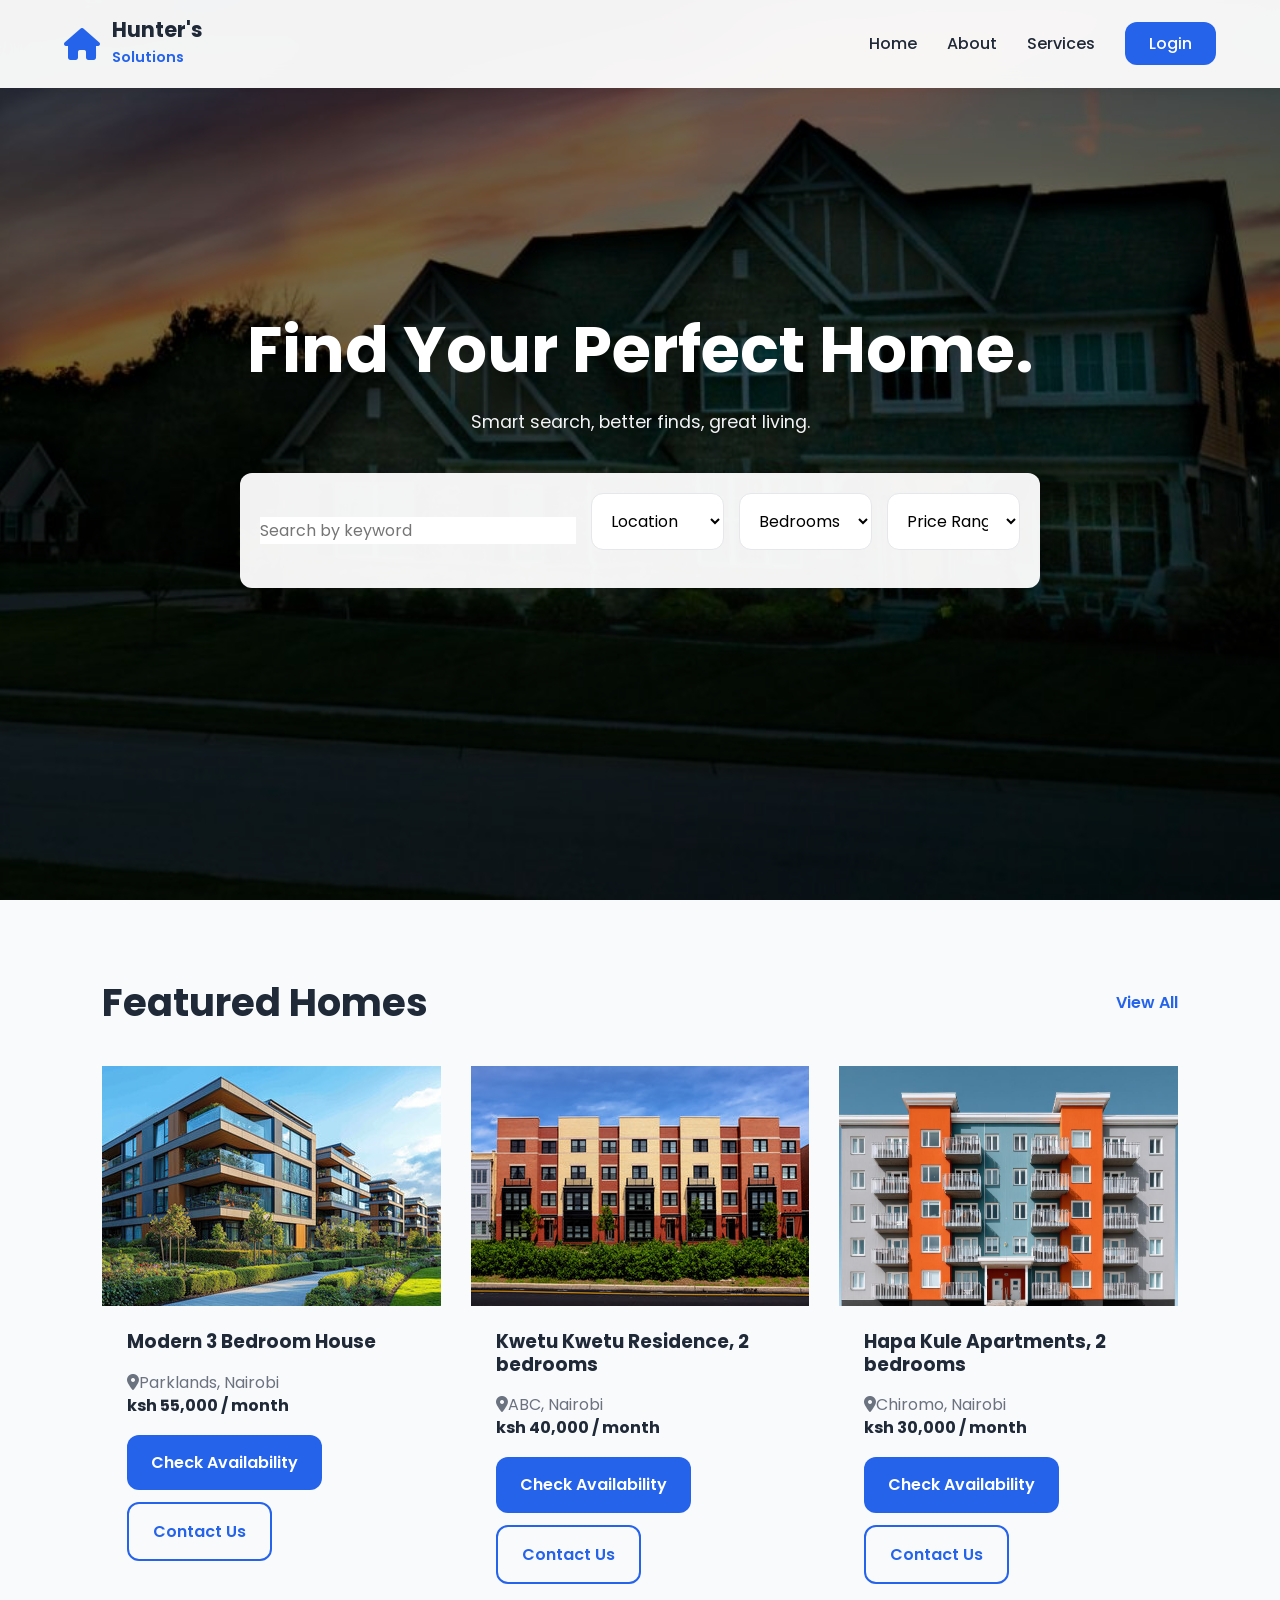
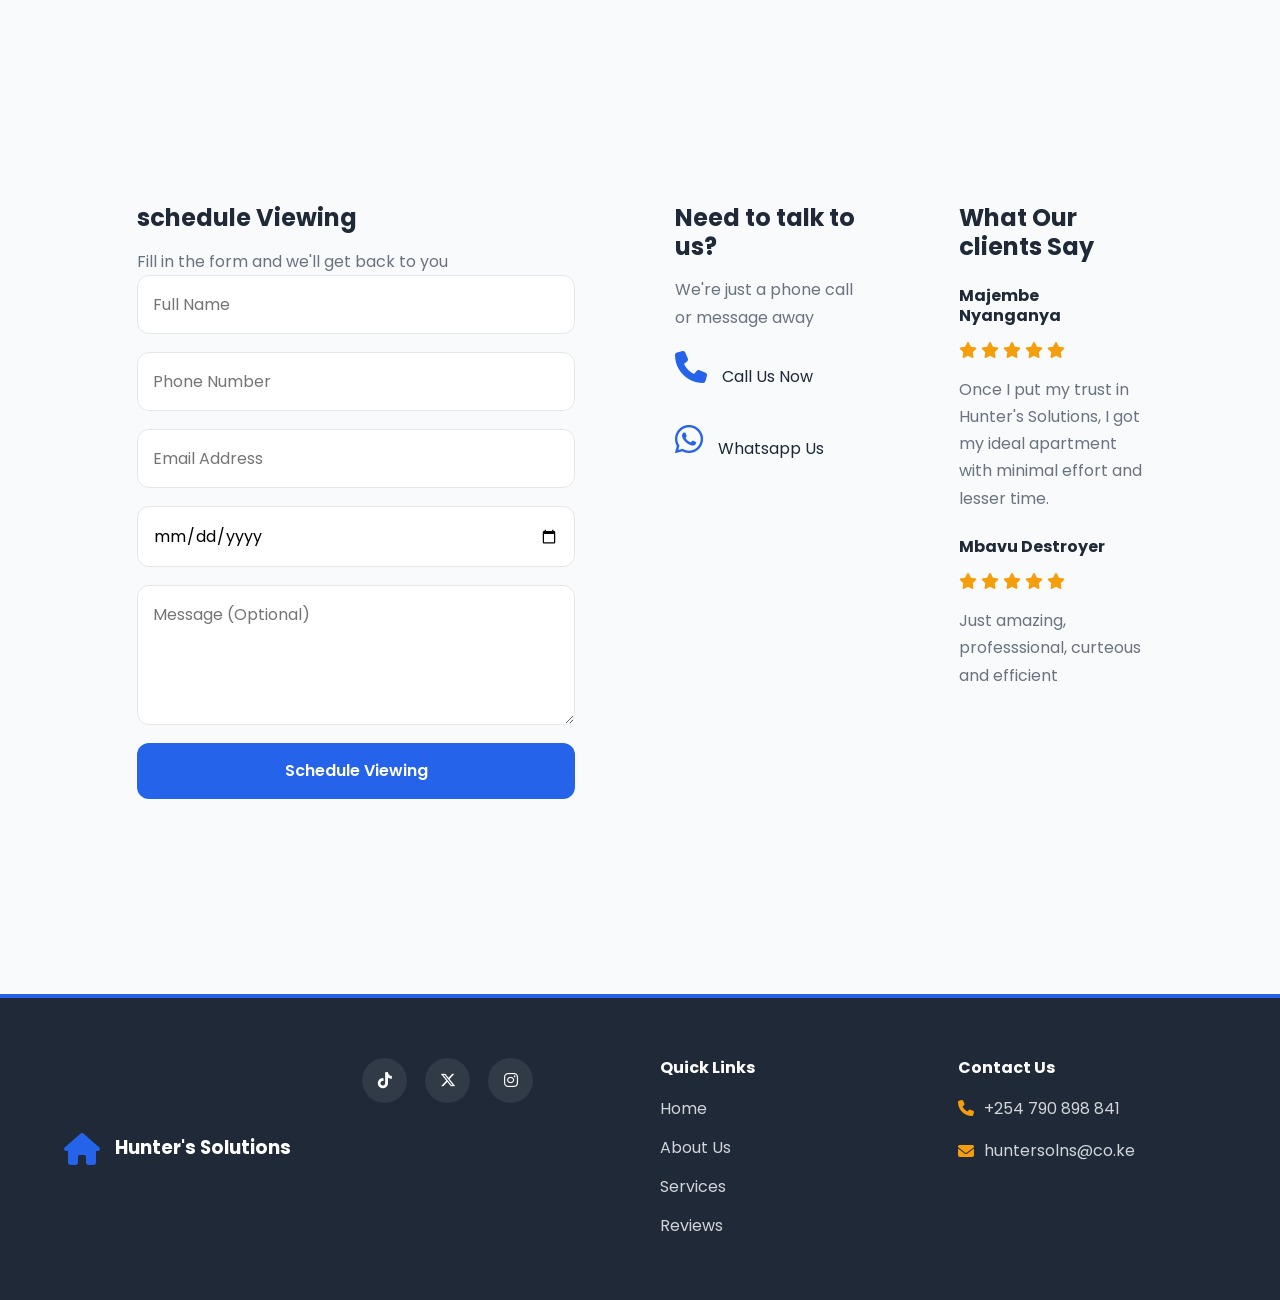
<file: index.html>
<!DOCTYPE html>
<html lang="en">

<head>
    <meta charset="UTF-8">
    <meta name="viewport" content="width=device-width, initial-scale=1.0">
    <title>Hunter's Solution</title>
    <link rel="preconnect" href="https://fonts.googleapis.com">
    <link rel="preconnect" href="https://fonts.gstatic.com" crossorigin>

    <link href="https://fonts.googleapis.com/css2?family=Poppins:wght@300;400;500;600;700&display=swap"
        rel="stylesheet">
    <link rel="stylesheet" href="https://cdnjs.cloudflare.com/ajax/libs/font-awesome/6.7.2/css/all.min.css">
    <link rel="stylesheet" href="css\style.css">

</head>

<body>
    <header>
        <nav class="navbar">
            <div class="logo">
               <i class="fa-solid fa-house"></i>
                <div class="logo-text">
                    <h2>Hunter's</h2>
                    <span>Solutions</span>
                </div>

            </div>
            <ul class="nav-links">
                <li><a href="index.html">Home</a></li>
                <li><a href="about.html">About</a></li>
                <li><a href="services.html">Services</a></li>              
                <li><a href="login.html" class="login-btn">Login</a></li>

            </ul>
            <input type="checkbox" id="menu-toggle">
            <label for="menu-toggle" class="hamburger">
                <i class="fa-solid fa-bars"></i>
            </label>
        </nav>
    </header>

    <main>
        <section id="home" class="hero">
            <div class="overlay">
                <div class="hero-content">
                    <h1>Find Your Perfect Home.</h1>
                    <p>Smart search, better finds, great living.</p>
                    <div class="search-bar">
                        <div class="search-input">
                            
                                                      <input type="text" placeholder="Search by keyword">

                        </div>
                        <select>
                            <option>Location</option>
                            <option>Nairobi</option>
                        </select>
                        <select>
                            <option>Bedrooms</option>
                            <option>2 Bedrooms</option>
                            <option>3 Bedrooms</option>
                        </select>
                        <select>
                            <option>Price Range</option>
                            <option>Ksh 20,000 - 30,000</option>
                            <option>Ksh 30,000 - 40,000</option>
                            <option>Ksh 40,000 - 60,000</option>
                        </select>
                    </div>
                </div>
            </div>
        </section>

        <section class="featured-properties">
            <div class="section-title">
                <h2>Featured Homes</h2>
                <a href="#">View All</a>
            </div>
            <div class="property-grid">
                <article class="property-card">
                    <img src="assets\apt1.jpg" alt="Modern Apartment">
                    <div class="property-details">
                        <h3>Modern 3 Bedroom House</h3>
                        <p><i class="fa-solid fa-location-dot"></i>Parklands, Nairobi</p>
                        <h4>ksh 55,000 / month</h4>
                        <div class="property-buttons">
                            <a href="#">Check Availability</a>
                            <a href="#contact">Contact Us</a>
                        </div>
                    </div>
                </article>
                <article class="property-card">
                    <img src="assets\apt2.jpg" alt="Modern Apartment">
                    <div class="property-details">
                        <h3>Kwetu Kwetu Residence, 2 bedrooms</h3>
                        <p><i class="fa-solid fa-location-dot"></i>ABC, Nairobi</p>
                        <h4>ksh 40,000 / month</h4>
                        <div class="property-buttons">
                            <a href="#">Check Availability</a>
                            <a href="#contact">Contact Us</a>
                        </div>
                    </div>
                </article>
                <article class="property-card">
                    <img src="assets\apt6.jpeg" alt="Modern Apartment">
                    <div class="property-details">
                        <h3>Hapa Kule Apartments, 2 bedrooms</h3>
                        <p><i class="fa-solid fa-location-dot"></i>Chiromo, Nairobi</p>
                        <h4>ksh 30,000 / month</h4>
                        <div class="property-buttons">
                            <a href="#">Check Availability</a>
                            <a href="#contact">Contact Us</a>
                        </div>
                    </div>
                </article>
            </div>
        </section>

        <section class="information-section">
            <article id="schedule" class="schedule-card">
                <h2>schedule Viewing</h2>
                <p>Fill in the form and we'll get back to you</p>
                <form>
                    <input type="text" placeholder="Full Name" required>
                    <input type="tel" placeholder="Phone Number" required>
                    <input type="email" placeholder="Email Address" required>
                    <input type="date">
                    <textarea placeholder="Message (Optional)"></textarea>
                    <button type="submit">Schedule Viewing</button>
                </form>
            </article>
            <article id="contact" class="contact-card">
                <h2>Need to talk to us?</h2>
                <p>We're just a phone call or message away</p>
                <div class="contact-option">
                    <i class="fa-solid fa-phone"></i>
                    <span>Call Us Now</span>
                </div>
                <div class="contact-option">
                    <i class="fa-brands fa-whatsapp"></i>
                    <span>Whatsapp Us</span>
                </div>
            </article>
            <article id="reviews" class="review-card">
                <h2>What Our clients Say</h2>
                <div class="review">
                    <h4>Majembe Nyanganya</h4>
                    <div class="stars">
                        <i class="fa-solid fa-star"></i>
                        <i class="fa-solid fa-star"></i>
                        <i class="fa-solid fa-star"></i>
                        <i class="fa-solid fa-star"></i>
                        <i class="fa-solid fa-star"></i>
                    </div>
                    <p>Once I put my trust in Hunter's Solutions, I got my ideal apartment with minimal effort and lesser
                        time.</p>

                </div>
                <div class="review">
                    <h4>Mbavu Destroyer</h4>
                    <div class="stars">
                        <i class="fa-solid fa-star"></i>
                        <i class="fa-solid fa-star"></i>
                        <i class="fa-solid fa-star"></i>
                        <i class="fa-solid fa-star"></i>
                        <i class="fa-solid fa-star"></i>
                    </div>
                    <p>Just amazing, professsional, curteous and efficient</p>
                </div>
            </article>
        </section>
    </main>

    <footer>
        <div class="footer-container">
            <div class="footer-logo">
                <i class="fa-solid fa-house"></i>
                <h3>Hunter's Solutions</h3>
            </div>
            <div class="footer-social">
                <a href="#"><i class="fa-brands fa-tiktok"></i></a>
                <a href="#"><i class="fa-brands fa-x-twitter"></i></a>
                <a href="#"><i class="fa-brands fa-instagram"></i></a>
            </div>
            <div class="footer-links">
                <h4>Quick Links</h4>
                <ul>
                    <li><a href="index.html">Home</a></li>
                    <li><a href="about.html">About Us</a></li>
                    <li><a href="services.html">Services</a></li>
                    <li><a href="reviews">Reviews</a></li>
                </ul>

            </div>
            <div class="footer-contact">
                <h4>Contact Us</h4>
                <p><i class="fa-solid fa-phone"></i> +254 790 898 841</p>
                <p><i class="fa-solid fa-envelope"></i> huntersolns@co.ke</p>
            </div>
        </div>
    </footer>
</body>

</html>
</file>
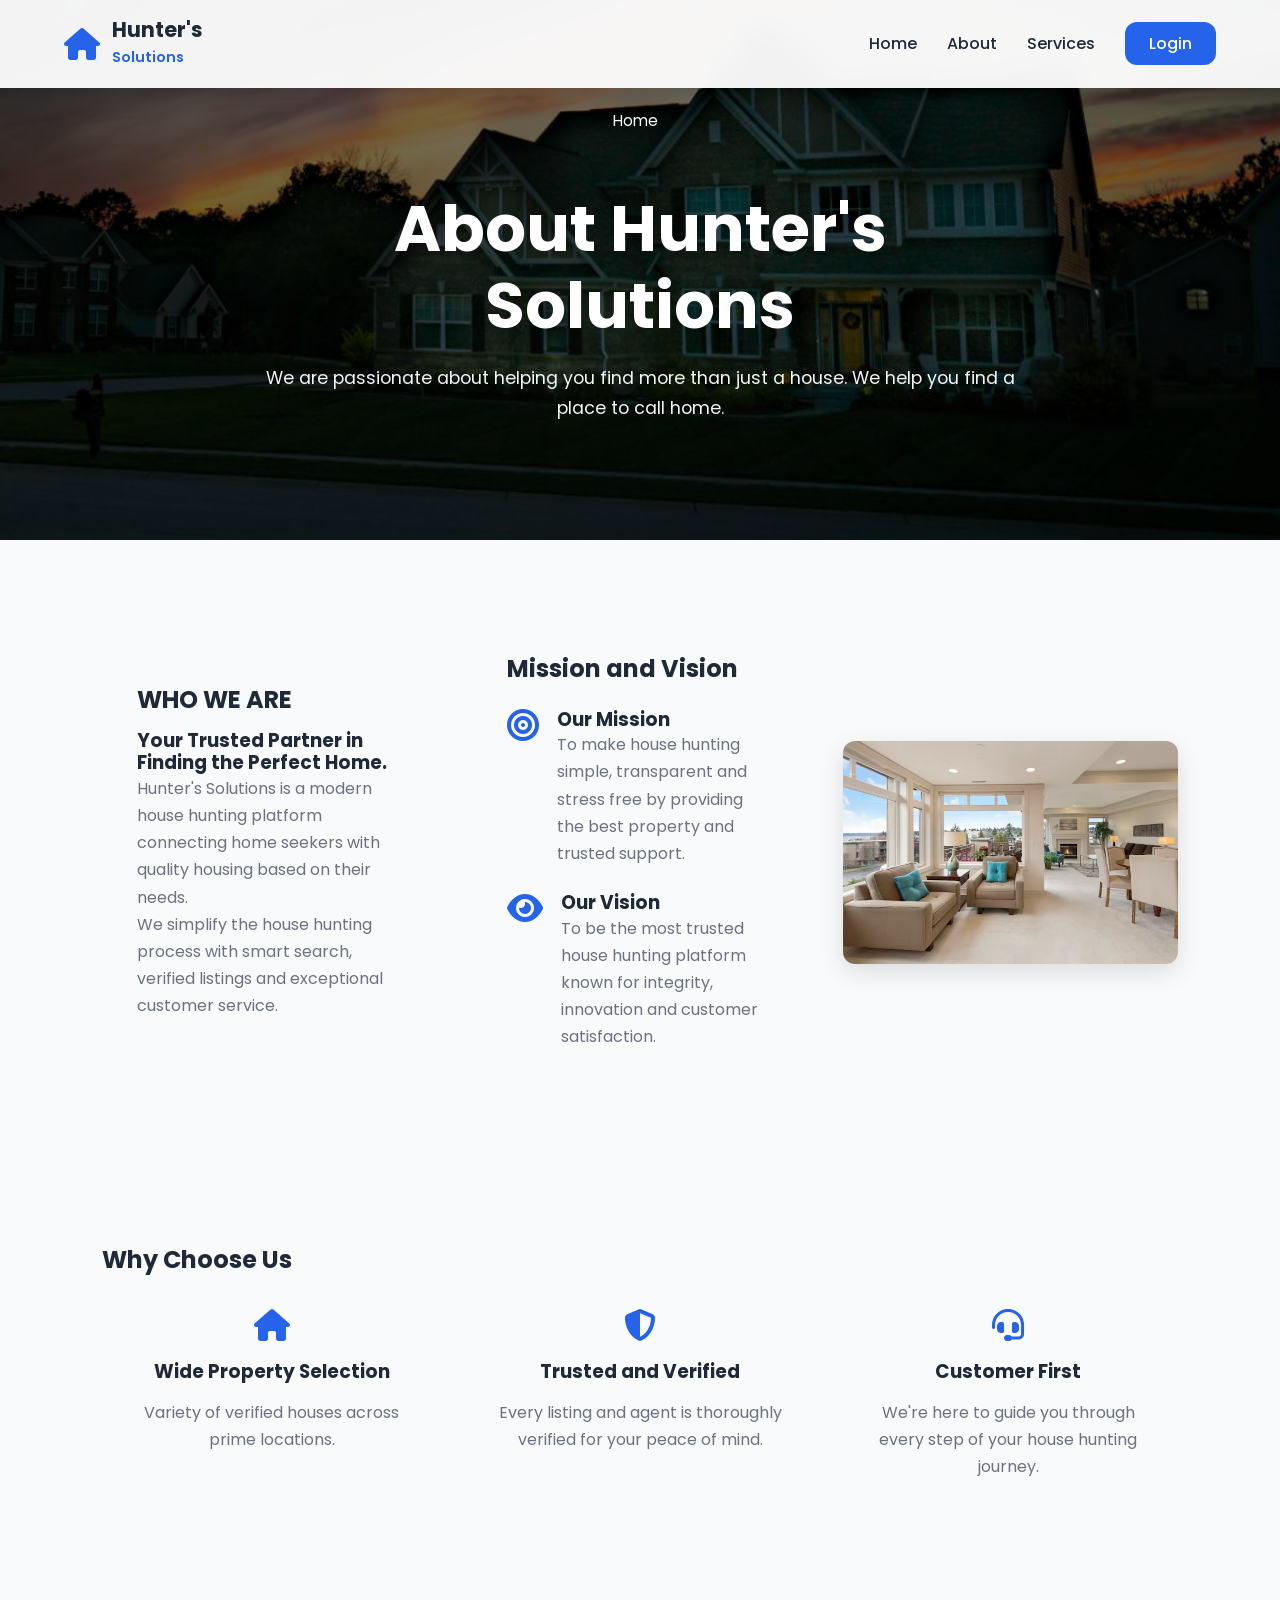
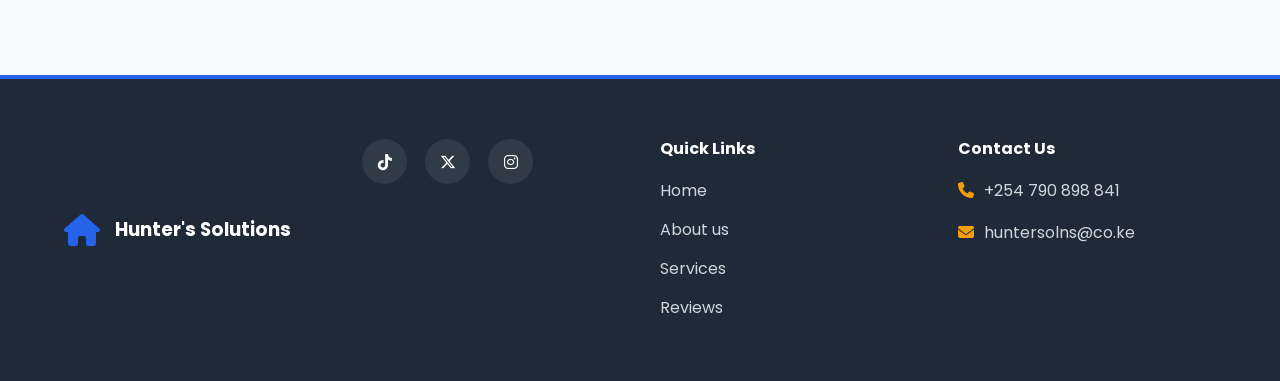
<file: about.html>
<!DOCTYPE html>
<html lang="en">
<head>
    <meta charset="UTF-8">
    <meta name="viewport" content="width=device-width, initial-scale=1.0">
    <title>About Us | Hunter's Solutions</title>

     <link rel="preconnect" href="https://fonts.googleapis.com">
    <link rel="preconnect" href="https://fonts.gstatic.com" crossorigin>
    <link href="https://fonts.googleapis.com/css2?family=Poppins:wght@300;400;500;600;700&display=swap"
        rel="stylesheet">

    <link rel="stylesheet"
        href="https://cdnjs.cloudflare.com/ajax/libs/font-awesome/6.7.2/css/all.min.css">  

    <link rel="stylesheet" href="css/style.css">    
</head>
<body>
    <header>
        <nav class="navbar">
            <div class="logo">
                 <i class="fa-solid fa-house"></i>
                <div class="logo-text">
                    <h2>Hunter's</h2>
                    <span>Solutions</span>
                </div>

            </div>
            <ul class="nav-links">
                <li><a href="index.html">Home</a></li>
                <li><a href="about.html">About</a></li>
                <li><a href="services.html">Services</a></li>
                <li><a href="login.html" class="login-btn">Login</a></li>
            </ul>
            <input type="checkbox" id="menu-toggle">
            <label for="menu-toggle" class="hamburger">
                <i class="fa-solid fa-bars"></i>
            </label>
        </nav>
    </header>
    
    <main>
        <section class="about-hero">
            <div class="overlay">
                 <div class="breadcrumb">
                   <a href="index.html">Home</a> 
                   
                   <span class="about-down"></span>
                 </div> 
                 <div class="hero-content">
                    <h1>About Hunter's Solutions</h1>
                    <p> We are passionate about helping you find more than just a house.
                    We help you find a place to call home.</p>
                 </div>  
            </div>
        </section>

        <section class="about-section">
            <article class="about-card">
                <h2>WHO WE ARE</h2>
                <h3>Your Trusted Partner in Finding the Perfect Home.</h3>
                <p> Hunter's Solutions is a modern house hunting platform connecting
                   home seekers with quality housing based on their needs.</p>
                 <p> We simplify the house hunting process with smart search,
                   verified listings and exceptional customer service.</p>
            </article>

            <article class="mission-card">
                <h2>Mission and Vision</h2>
                <div class="mission">
                    <i class="fa-solid fa-bullseye"></i>
                    <div>
                        <h3>Our Mission</h3>
                        <p>To make house hunting simple, transparent and stress free
                            by providing the best property and trusted support.</p>
                    </div>
                </div>
                <div class="vision">
                    <i class="fa-solid fa-eye"></i>
                    <div>
                        <h3>Our Vision</h3>
                        <p>To be the most trusted house hunting platform known
                            for integrity, innovation and customer satisfaction.</p>
                    </div>
                </div>
            </article>

            <figure class="about-image">
                <img src="assets/interior.avif" alt="Modern Living Room">
            </figure>
        </section>

        <section class="why-us">
            <h2>Why Choose Us</h2>
            <div class="features">
                <article class="feature-card">
                    <i class="fa-solid fa-house"></i>
                    <h3>Wide Property Selection</h3>
                    <p>Variety of verified houses across prime locations.</p>
                </article>

                <article class="feature-card">
                    <i class="fa-solid fa-shield-halved"></i>
                    <h3>Trusted and Verified</h3>
                     <p>Every listing and agent is thoroughly verified for your peace of mind.</p>
                </article>

                <article class="feature-card">
                    <i class="fa-solid fa-headset"></i>
                    <h3>Customer First</h3>
                    <p>We're here to guide you through every step of your house hunting journey.</p>
                </article>
            </div>
        </section>    
    </main>

    <footer>
        <div class="footer-container">
            <div class="footer-logo">
                <i class="fa-solid fa-house"></i>
                <h3>Hunter's Solutions</h3>
            </div>
            <div class="footer-social">
                <a href="#"><i class="fa-brands fa-tiktok"></i></a>
                <a href="#"><i class="fa-brands fa-x-twitter"></i></a>
                <a href="#"><i class="fa-brands fa-instagram"></i></a>
            </div>
            <div class="footer-links">
                <h4>Quick Links</h4>
                <ul>
                    <li><a href="index.html">Home</a></li>
                    <li><a href="about.html">About us</a></li>
                    <li><a href="services.html">Services</a></li>
                    <li><a href="index.html#reviews">Reviews</a></li>

                </ul>
            </div>
            <div class="footer-contact">
                <h4>Contact Us</h4>
                <p><i class="fa-solid fa-phone"></i> +254 790 898 841</p>
                <p><i class="fa-solid fa-envelope"></i> huntersolns@co.ke</p>
            </div>
        </div>
    </footer>
</body>
</html>
</file>
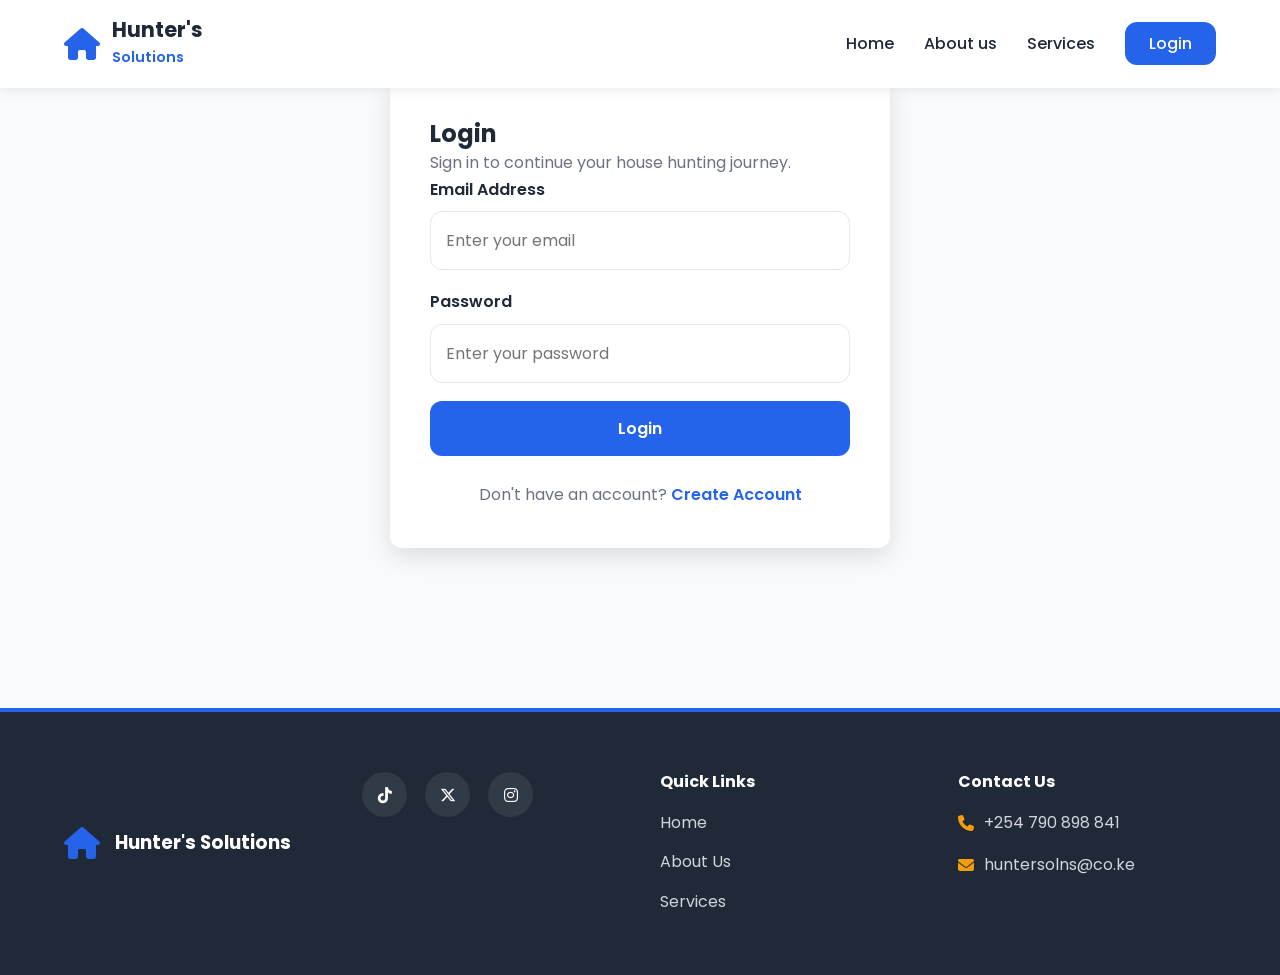
<file: login.html>
<!DOCTYPE html>
<html lang="en">
<head>
    <meta charset="UTF-8">
    <meta name="viewport" content="width=device-width, initial-scale=1.0">
    <title>Login | Hunter's Solutions</title>

    <link rel="preconnect" href="https://fonts.googleapis.com">
    <link rel="preconnect" href="https://fonts.gstatic.com" crossorigin>
    <link href="https://fonts.googleapis.com/css2?family=Poppins:wght@300;400;500;600;700&display=swap"
        rel="stylesheet">

    <link rel="stylesheet" href="https://cdnjs.cloudflare.com/ajax/libs/font-awesome/6.7.2/css/all.min.css">

    <link rel="stylesheet" href="css/style.css">  
</head>
<body>
    <header>
        <nav class="navbar">
            <div class="logo">
                <i class="fa-solid fa-house"></i>
                <div class="logo-text">
                    <h2>Hunter's</h2>
                    <span>Solutions</span>
                </div>

            </div>
            <ul class="nav-links">
                <li><a href="index.html">Home</a></li>
                <li><a href="about.html">About us</a></li>
                <li><a href="services.html">Services</a></li>
                <li><a href="login.html" class="login-btn">Login</a></li>
            </ul>

            <input type="checkbox" id="menu-toggle">
            <label for="menu-toggle" class="hamburger">
                <i class="fa-solid fa-bars"></i>
            </label>
        </nav>
    </header>
    
    <main>
        <section class="login-section">
            <div class="login-container">
              
                <h1>Login</h1>
                <p>Sign in to continue your house hunting journey.</p>

                <form class="login-form">
                     <label for="email">Email Address</label>
                     <input type="email" id="email" placeholder="Enter your email" required>

                     <label for="password">Password</label>
                     <input type="password" id="password" placeholder="Enter your password" required>

                     <button type="submit">Login</button>
                </form>  

                <div class="register-link">
                     <p>Don't have an account? <a href="register.html">Create Account</a></p>
                </div>
            </div> </section> </main>

    <footer>
        <div class="footer-container">
            <div class="footer-logo">
            <i class="fa-solid fa-house"></i>
                <h3>Hunter's Solutions</h3>
            </div>
            <div class="footer-social">
                <a href="#"><i class="fa-brands fa-tiktok"></i></a>
                <a href="#"><i class="fa-brands fa-x-twitter"></i></a>
                <a href="#"><i class="fa-brands fa-instagram"></i></a>
            </div>
            <div class="footer-links">
                <h4>Quick Links</h4>
                <ul>
                    <li><a href="index.html">Home</a></li>
                    <li><a href="about.html">About Us</a></li>
                    <li><a href="services.html">Services</a></li>
                </ul>

            </div>
            <div class="footer-contact">
                <h4>Contact Us</h4>
                <p><i class="fa-solid fa-phone"></i> +254 790 898 841</p>
                <p><i class="fa-solid fa-envelope"></i> huntersolns@co.ke</p>
            </div>
        </div>
    </footer>
</body>
</html>
</file>
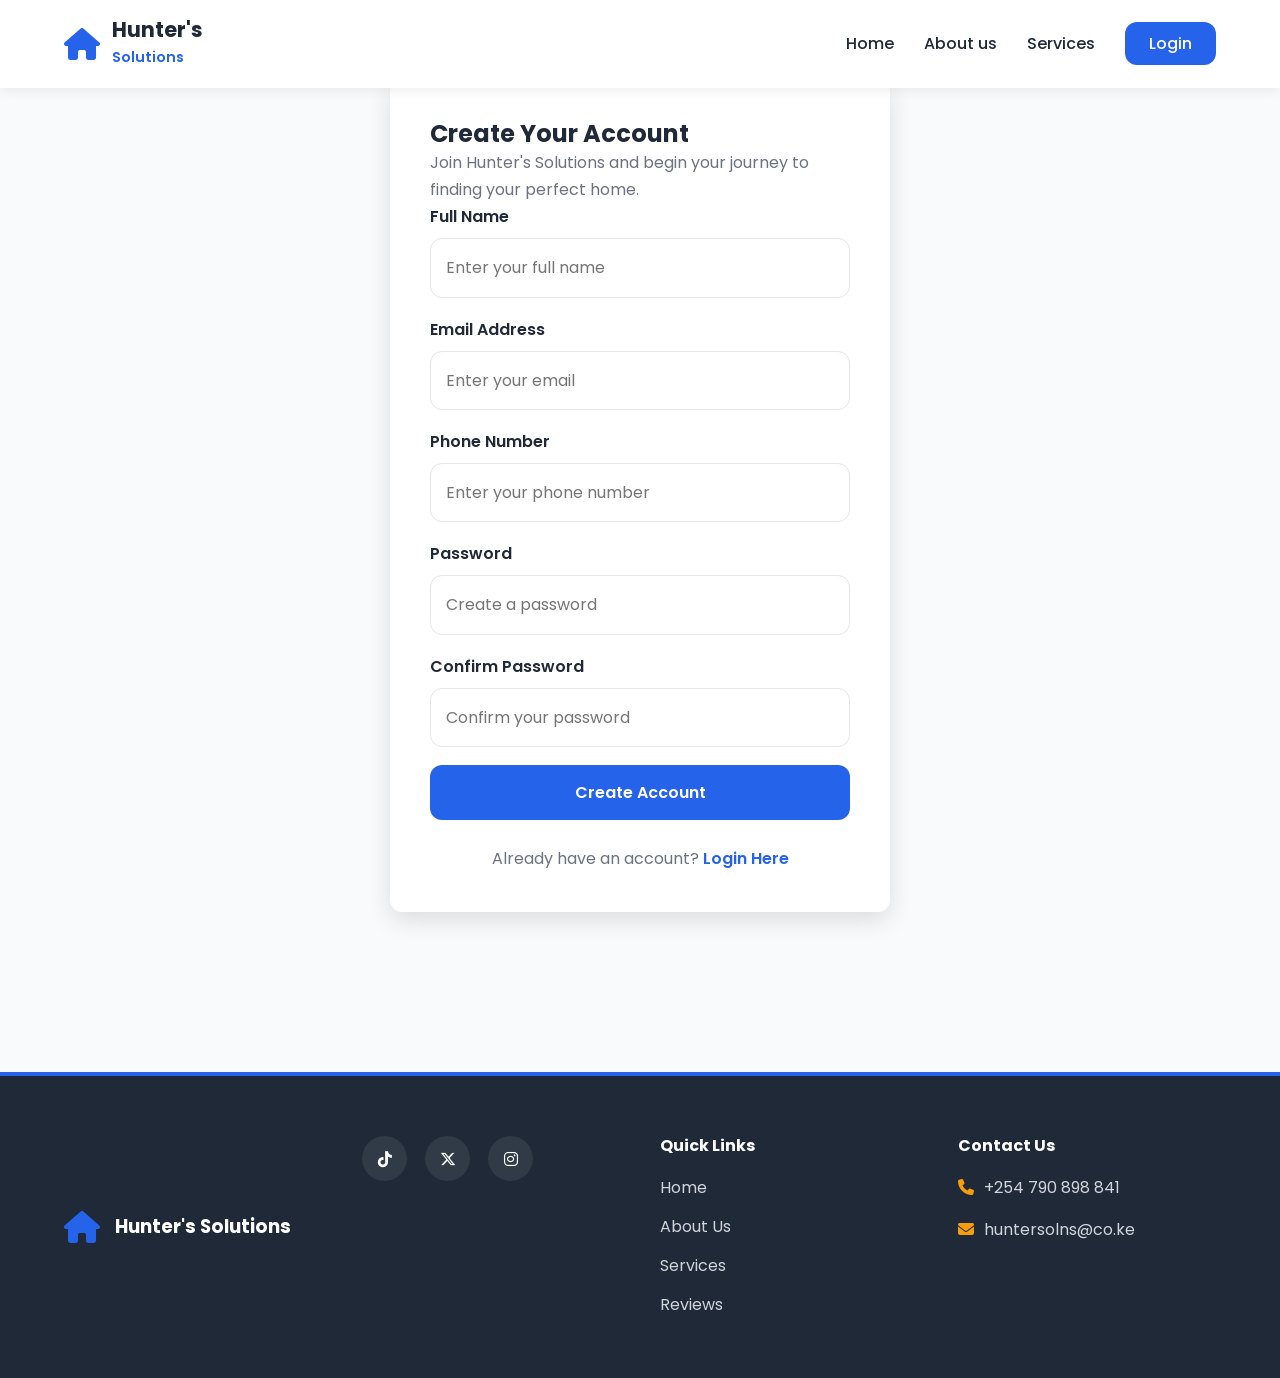
<file: register.html>
<!DOCTYPE html>
<html lang="en">

<head>
    <meta charset="UTF-8">
    <meta name="viewport" content="width=device-width, initial-scale=1.0">
    <title>Create Account | Hunter's Solutions</title>

    <link rel="preconnect" href="https://fonts.googleapis.com">
    <link rel="preconnect" href="https://fonts.gstatic.com" crossorigin>
    <link href="https://fonts.googleapis.com/css2?family=Poppins:wght@300;400;500;600;700&display=swap"
        rel="stylesheet">

    <link rel="stylesheet" href="https://cdnjs.cloudflare.com/ajax/libs/font-awesome/6.7.2/css/all.min.css">

    <link rel="stylesheet" href="css/style.css">
</head>

<body>
    <header>
        <nav class="navbar">
            <div class="logo">
                 <i class="fa-solid fa-house"></i>

                <div class="logo-text">
                    <h2>Hunter's</h2>
                    <span>Solutions</span>
                </div>

            </div>
            <ul class="nav-links">
                <li><a href="index.html">Home</a></li>
                <li><a href="about.html">About us</a></li>
                <li><a href="services.html">Services</a></li>
                <li><a href="login.html" class="login-btn">Login</a></li>
            </ul>
            
            <input type="checkbox" id="menu-toggle">
            <label for="menu-toggle" class="hamburger">
                <i class="fa-solid fa-bars"></i>
            </label>
        </nav>
    </header>

    <main>
        <section class="register-section">
            <div class="register-container">
                <h1>Create Your Account</h1>
                <p>Join Hunter's Solutions and begin your journey to finding your perfect home.</p>

                <form class="register-form">                           
                    <label for="fullname">Full Name</label>
                    <input type="text" id="fullname" placeholder="Enter your full name" required> 
                                             
                    <label for="email">Email Address</label>
                    <input type="email" id="email" placeholder="Enter your email" required>
                    
                    <label for="phone">Phone Number</label>
                    <input type="tel" id="phone" placeholder="Enter your phone number" required>
                    
                    <label for="password">Password</label>
                    <input type="password" id="password" placeholder="Create a password" required>
                    
                    <label for="confirm-password">Confirm Password</label>
                    <input type="password" id="confirm-password" placeholder="Confirm your password" required>
                    
                    <button type="submit">Create Account</button>
                </form>

                <div class="login-link">
                    <p>Already have an account? <a href="login.html">Login Here</a></p>
                </div>
            </div> </section> </main>

    <footer>
        <div class="footer-container">
            <div class="footer-logo">
                <i class="fa-solid fa-house"></i>
                <h3>Hunter's Solutions</h3>
            </div>
            <div class="footer-social">
                <a href="#"><i class="fa-brands fa-tiktok"></i></a>
                <a href="#"><i class="fa-brands fa-x-twitter"></i></a>
                <a href="#"><i class="fa-brands fa-instagram"></i></a>
            </div>
            <div class="footer-links">
                <h4>Quick Links</h4>
                <ul>
                    <li><a href="index.html">Home</a></li>
                    <li><a href="about.html">About Us</a></li>
                    <li><a href="services.html">Services</a></li>
                    <li><a href="index.html#reviews">Reviews</a></li>
                </ul>

            </div>
            <div class="footer-contact">
                <h4>Contact Us</h4>
                <p><i class="fa-solid fa-phone"></i> +254 790 898 841</p>
                <p><i class="fa-solid fa-envelope"></i> huntersolns@co.ke</p>
            </div>
        </div>
    </footer>
</body>

</html>
</file>
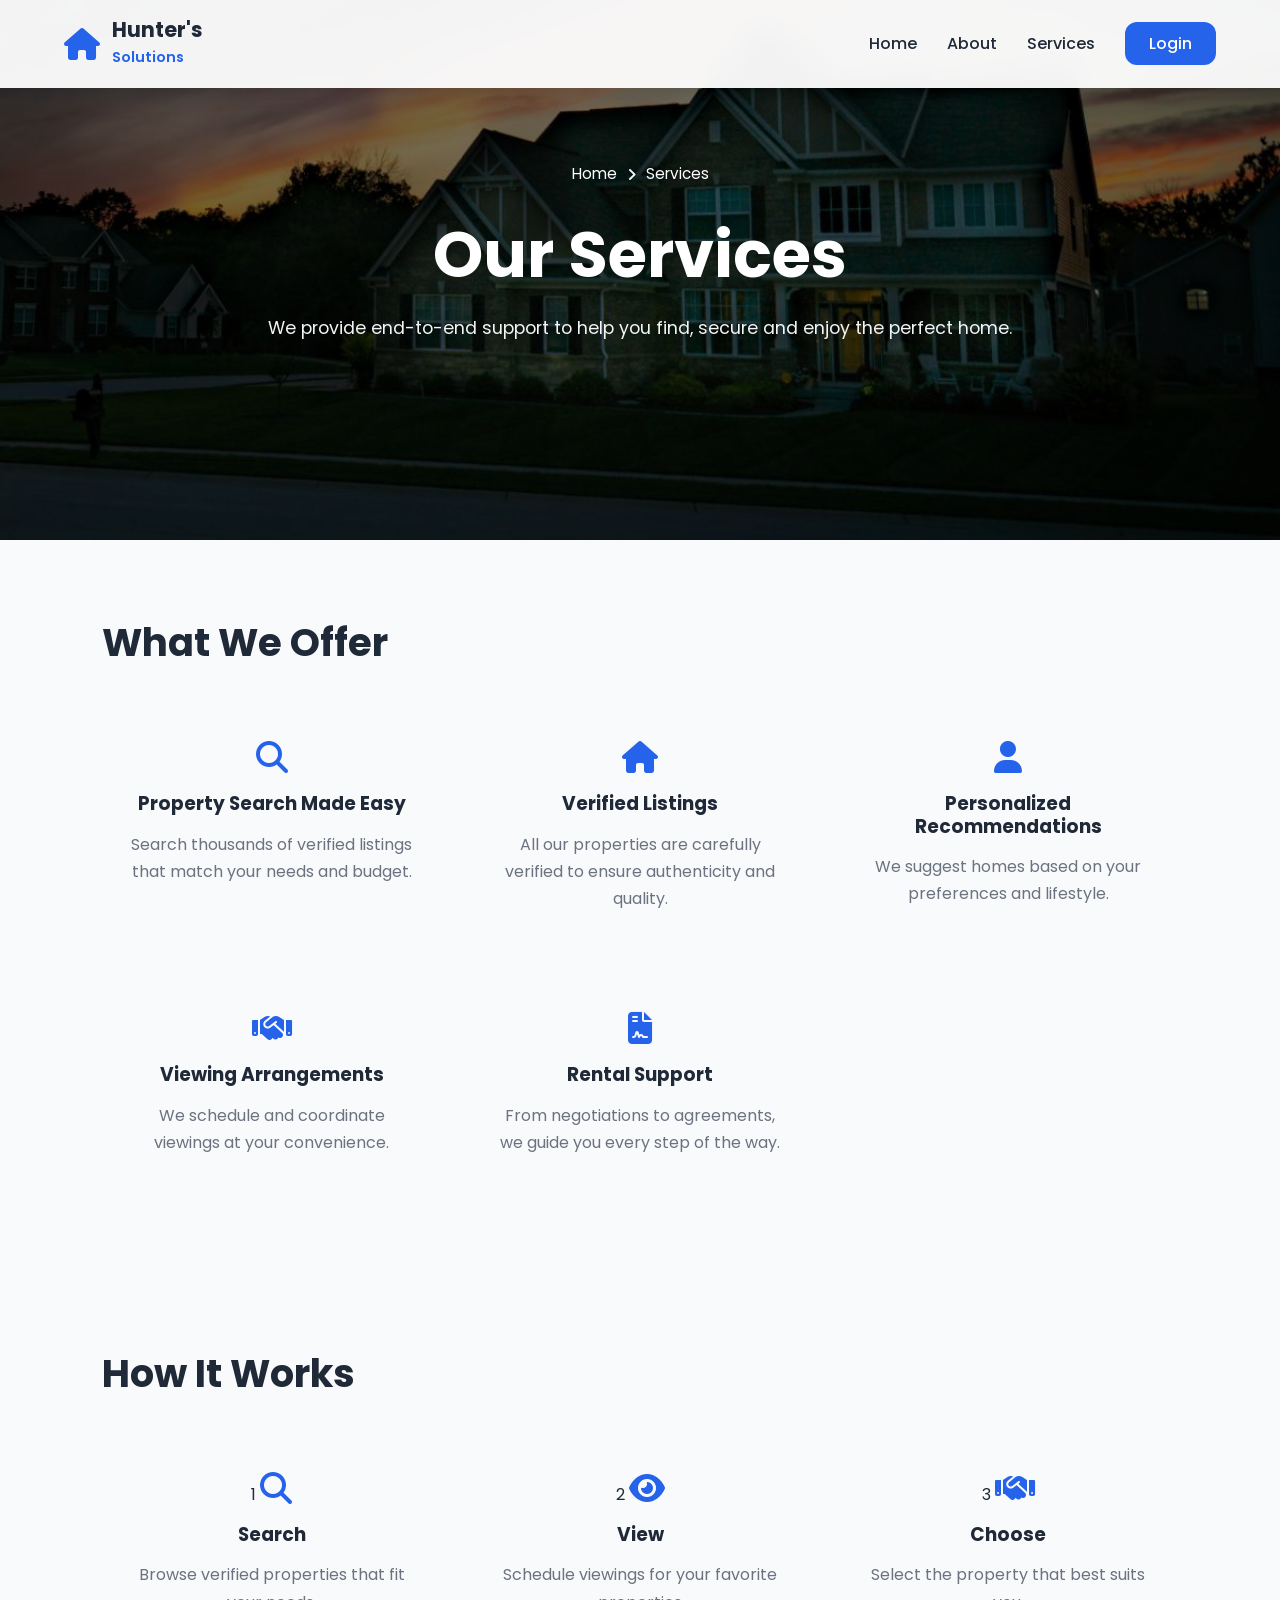
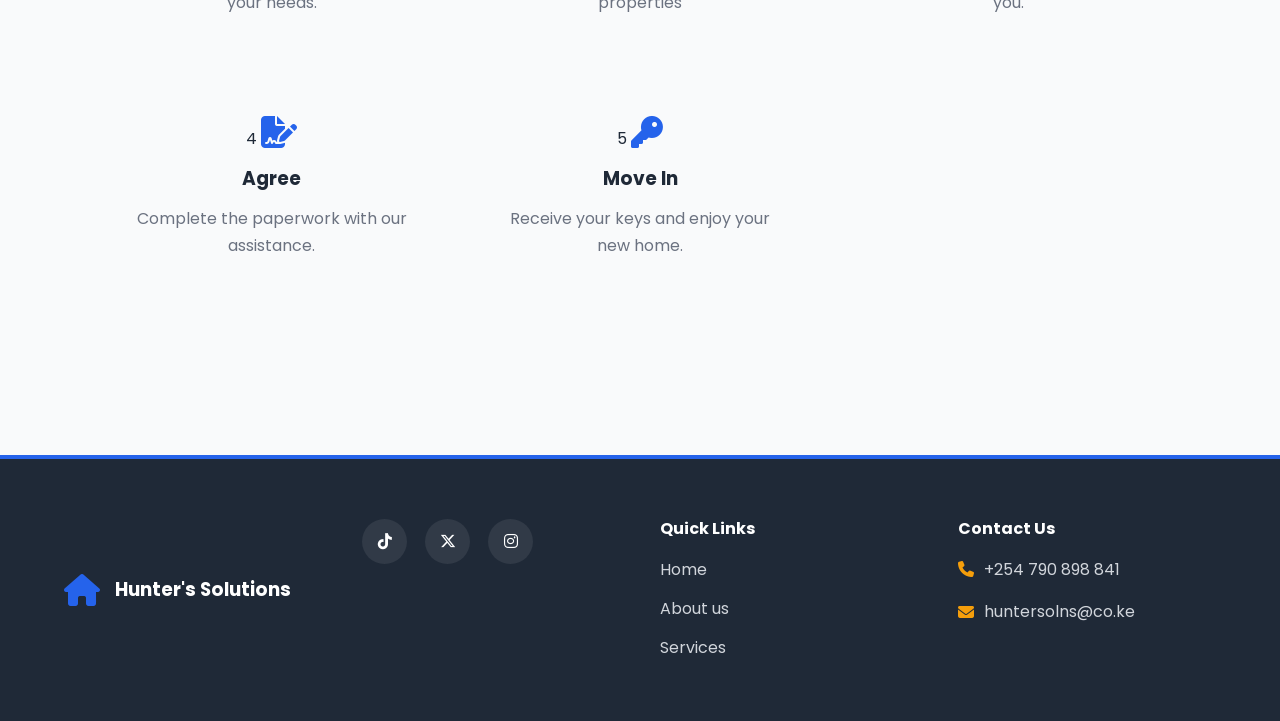
<file: services.html>
<!DOCTYPE html>
<html lang="en">

<head>
    <meta charset="UTF-8">
    <meta name="viewport" content="width=device-width, initial-scale=1.0">
    <title>Our Services | Hunter's Solutions</title>
    <link rel="preconnect" href="https://fonts.googleapis.com">
    <link rel="preconnect" href="https://fonts.gstatic.com" crossorigin>
    <link href="https://fonts.googleapis.com/css2?family=Poppins:wght@300;400;500;600;700&display=swap"
        rel="stylesheet">

    <link rel="stylesheet" href="https://cdnjs.cloudflare.com/ajax/libs/font-awesome/6.7.2/css/all.min.css">

    <link rel="stylesheet" href="css/style.css">

</head>

<body>
    <header>
        <nav class="navbar">
            <div class="logo">
                  <i class="fa-solid fa-house"></i>

                <div class="logo-text">
                    <h2>Hunter's</h2>
                    <span>Solutions</span>
                </div>

            </div>
            <ul class="nav-links">
                <li><a href="index.html">Home</a></li>
                <li><a href="about.html">About</a></li>
                <li><a href="services.html">Services</a></li>
                <li><a href="login.html" class="login-btn">Login</a></li>

            </ul>
            <input type="checkbox" id="menu-toggle">
            <label for="menu-toggle" class="hamburger">
                <i class="fa-solid fa-bars"></i>
            </label>
        </nav>
    </header>
    
    <main>
        <section class="services-hero">
            <div class="overlay">
                <div class="breadcrumb">
                    <a href="index.html">Home</a>
                    <i class="fa-solid fa-angle-right"></i>
                    <span>Services</span>
                </div>

                <div class="hero-content">
                    <h1>Our Services</h1>
                    <p>We provide end-to-end support to help you
                        find, secure and enjoy the perfect home.</p>
                </div>
            </div>
        </section>
        
        <section class="services-section">
            <div class="section-title">
                <h2>What We Offer</h2>
            </div>
            <div class="services-grid">
                <article class="service-card">
                    <i class="fa-solid fa-magnifying-glass"></i>
                    <h3>Property Search Made Easy</h3>
                    <p>Search thousands of verified listings
                        that match your needs and budget.</p>
                </article>

                <article class="service-card">
                    <i class="fa-solid fa-house"></i>
                    <h3>Verified Listings</h3>
                    <p>All our properties are carefully verified
                        to ensure authenticity and quality.</p>
                </article>

                <article class="service-card">
                    <i class="fa-solid fa-user"></i>
                    <h3>Personalized Recommendations</h3>
                    <p>We suggest homes based on your
                        preferences and lifestyle.</p>
                </article>

                <article class="service-card">
                    <i class="fa-solid fa-handshake"></i>
                    <h3>Viewing Arrangements</h3>
                    <p> We schedule and coordinate
                        viewings at your convenience.</p>
                </article>

                <article class="service-card">
                    <i class="fa-solid fa-file-contract"></i>
                    <h3>Rental Support</h3>
                    <p>From negotiations to agreements,
                        we guide you every step of the way.</p>
                </article>
            </div>
        </section>

        <section class="process-section">
            <div class="section-title">
                <h2>How It Works</h2>
            </div>
            <div class="process-grid">
                <article class="process-card">
                    <span class="step-number">1</span>
                    <i class="fa-solid fa-magnifying-glass"></i>
                    <h3>Search</h3>
                    <p> Browse verified properties
                        that fit your needs.</p>
                </article>

                <article class="process-card">
                    <span class="step-number">2</span>
                    <i class="fa-solid fa-eye"></i>
                    <h3>View</h3>
                    <p>Schedule viewings
                        for your favorite properties</p>
                </article>

                <article class="process-card">
                    <span class="step-number">3</span>
                    <i class="fa-solid fa-handshake"></i>
                    <h3>Choose</h3>
                    <p>Select the property
                        that best suits you.</p>
                </article>

                <article class="process-card">
                    <span class="step-number">4</span>
                    <i class="fa-solid fa-file-signature"></i>
                    <h3>Agree</h3>
                    <p>Complete the paperwork
                        with our assistance.</p>
                </article>

                <article class="process-card">
                    <span class="step-number">5</span>
                    <i class="fa-solid fa-key"></i>
                    <h3>Move In</h3>
                    <p> Receive your keys
                        and enjoy your new home.</p>
                </article>
            </div>
        </section>
    </main> 
    <footer>
        <div class="footer-container">
            <div class="footer-logo">
            <i class="fa-solid fa-house"></i>
                <h3>Hunter's Solutions</h3>
            </div>
            <div class="footer-social">
                <a href="#"><i class="fa-brands fa-tiktok"></i></a>
                <a href="#"><i class="fa-brands fa-x-twitter"></i></a>
                <a href="#"><i class="fa-brands fa-instagram"></i></a>
            </div>
            <div class="footer-links">
                <h4>Quick Links</h4>
                <ul>
                    <li><a href="index.html">Home</a></li>
                    <li><a href="about.html">About us</a></li>
                    <li><a href="services.html">Services</a></li>
                </ul>
            </div>
            <div class="footer-contact">
                <h4>Contact Us</h4>
                <p><i class="fa-solid fa-phone"></i> +254 790 898 841</p>
                <p><i class="fa-solid fa-envelope"></i> huntersolns@co.ke</p>
            </div>
        </div>
    </footer>
</body>
</html>
</file>
<file: css/style.css>
*{
    margin:0;
    padding:0;
    box-sizing:border-box;
}


img{
    display:block;
    width:100%;
}
a{
    text-decoration:none;
    color:inherit;
}
ul{
    list-style:none;
}
button,
input,
select,
textarea{
    font:inherit;
    border:none;
    outline:none;
}
:root{
    --primary:#2563eb;
    --primary-dark:#1d4ed8;
    --secondary:#f59e0b;
    --dark:#1f2937;
    --light:#f9fafb;
    --white:#ffffff;
    --gray:#6b7280;
    --border:#e5e7eb;
   --shadow:0 8px 25px rgba(0,0,0,.12);
    --radius: 12px;
    --transition:.5s ease;
    --container:1200px;
}
body{
    font-family:"Poppins",sans-serif;
    color:var(--dark);
    background:var(--light);
    line-height:1.7;
}
main{
    overflow:hidden;
}
section{
    padding:80px 8%;
}
.container{
    width:min(90%,var(--container));
    margin:auto;
}
h1,
h2,
h3,
h4{
    line-height:1.2;
}
p{
    color:var(--gray);
}

header{
    position: fixed;
    top: 0;
    left: 0;
    width: 100%;
    background: rgba(255,255,255,.95);
    backdrop-filter: blur(12px);
    box-shadow: 0 2px 12px rgba(0,0,0,.08);
    z-index: 1000;
}
.navbar{
    width: min(90%, var(--container));
    margin: auto;
    display: flex;
    justify-content: space-between;
    align-items: center;
    padding: 18px 0;
}
.logo{
    display: flex;
    align-items: center;
    gap: 12px;
}
.logo i,
.footer-logo i{
    font-size: 2rem;
    color: var(--primary);
}
.logo h2{
    font-size: 1.3rem;
    color: var(--dark);
}
.logo span{
    color: var(--primary);
    font-size: .9rem;
    font-weight: 600;
}
.nav-links{
    display: flex;
    align-items: center;
    gap: 30px;
}
.nav-links a{
    font-weight: 500;
    color: var(--dark);
    transition: var(--transition);
}
.nav-links a:hover{
    color: var(--primary);
}
.login-btn{
    background: var(--primary);
    color: var(--white) !important;
    padding: 10px 24px;
    border-radius: var(--radius);
    transition: var(--transition);
}
.login-btn:hover{
    background: var(--primary-dark);
}
#menu-toggle{
    display: none;
}
.hamburger{
    display: none;
    cursor: pointer;
    font-size: 1.6rem;
}
.nav-links a{
    position: relative;
}
.nav-links a::after{
    content: "";
    position: absolute;
    left: 0;
   bottom: -5px;
    width: 0;
    height: 2px;
    background: var(--primary);
    transition: var(--transition);
}
.nav-links a:hover::after{
    width: 100%;
}
.login-btn::after{
    display: none;
}
.hero,
.about-hero,
.services-hero{
    position: relative;
    display: flex;
    justify-content: center;
    align-items: center;
    background-position: center;
    background-size: cover;
    background-repeat: no-repeat;
    overflow: hidden;
}
.hero{
    min-height:100vh;
    background-image:url("../assets/hero-bg.jpg");
}
.about-hero{
    min-height:60vh;
    background-image:url("../assets/hero-bg.jpg");
}
.services-hero{
    min-height:60vh;
    background-image:url("../assets/hero-bg.jpg");
}
.overlay{
    position:absolute;
   inset:0;
    background:rgba(0,0,0,.55);
    display:flex;
    justify-content:center;
    align-items:center;
    flex-direction:column;
    text-align:center;
    padding:20px;
}
.hero-content{
    position:relative;
    z-index:2;
    max-width:800px;
}
.hero-content h1{
    font-size:clamp(2.5rem,5vw,4rem);
    color:var(--white);
    margin-bottom:20px;
}
.hero-content p{
    color:#f3f4f6;
    font-size:1.1rem;
    margin-bottom:35px;
}
.breadcrumb{
    margin-bottom:30px;
    display:flex;
    align-items:center;
    justify-content:center;
    gap:10px;
    color:var(--white);
    font-size:.95rem;
}
.section-title{
    display: flex;
    justify-content: space-between;
    align-items: center;
    flex-wrap: wrap;
    gap: 15px;
    margin-bottom: 40px;
}

.section-title h2{
    font-size: clamp(1.8rem, 3vw, 2.5rem);
    color: var(--dark);
    position: relative;
}

.section-title a{
    color: var(--primary);
    font-weight: 600;
    transition: var(--transition);
}

.section-title a:hover{
    color: var(--primary-dark);
}

.property-card:hover,
.about-card:hover,
.mission-card:hover,
.feature-card:hover,
.service-card:hover,
.process-card:hover,
.schedule-card:hover,
.contact-card:hover,
.review-card:hover{
    transform: translateY(-8px);
    box-shadow: 0 15px 35px rgba(0,0,0,.15);
}
.property-card h3,
.about-card h2,
.mission-card h2,
.feature-card h3,
.service-card h3,
.process-card h3,
.schedule-card h2,
.contact-card h2,
.review-card h2{
    color: var(--dark);
    margin-bottom: 15px;
}

.feature-card i,
.service-card i,
.process-card i,
.contact-option i,
.mission i,
.vision i{
    color: var(--primary);
    font-size: 2rem;
    margin-bottom: 20px;
}
.property-card img{
    width:100%;
    height:240px;
    object-fit:cover;
}
.property-card{
    display:flex;
    flex-direction:column;
}
.property-details{
    padding:25px;
}
.feature-card,
.service-card,
.process-card{
    padding:35px 25px;
    text-align:center;
}
.about-card,
.mission-card{
    padding:35px;
}
.schedule-card,
.contact-card,
.review-card{
    padding:35px;
}

.property-grid{
    display:grid;
    grid-template-columns:repeat(auto-fit,minmax(300px,1fr));
    gap:30px;
}
.features,
.services-grid,
.process-grid{
    display:grid;
    grid-template-columns:repeat(auto-fit,minmax(250px,1fr));
    gap:30px;
}
.information-section{
    display:grid;
    grid-template-columns:2fr 1fr 1fr;
    gap:30px;
}
.about-section{
    display:grid;
    grid-template-columns:repeat(3,1fr);
    gap:35px;
    align-items:center;
}
.about-image img{
    width:100%;
    height:100%;
    border-radius:var(--radius);
    object-fit:cover;
    box-shadow:var(--shadow);
}
.mission,
.vision{
    display:flex;
    gap:18px;
    align-items:flex-start;
    margin-top:25px;
}
.contact-option{
    display:flex;
    align-items:center;
    gap:15px;
    margin-top:20px;
}
.review{
    margin-top:25px;
}
.stars{
    color:var(--secondary);
    margin:12px 0;
}
.property-buttons{
    display:flex;
    gap:12px;
    margin-top:20px;
    flex-wrap:wrap;
}
.search-bar{
    display:grid;
    grid-template-columns:2fr repeat(3,1fr);
    gap:15px;
    background:rgba(255,255,255,.95);
    padding:20px;
    border-radius:var(--radius);
    box-shadow:var(--shadow);
}
.search-input{
    display:flex;
    align-items:center;
}
.search-input input{
    flex:1;
    align-items: center;
}
.search-bar select{
    padding:15px;
    border-radius:var(--radius);
    border:1px solid var(--border);
    background:var(--white);
}

.property-buttons a,
.login-form button,
.register-form button,
.schedule-card button{
    display:inline-flex;
    align-items:center;
    justify-content:center;
    gap:10px;
    padding:14px 24px;
    background:var(--primary);
    color:var(--white);
    border-radius:var(--radius);
    font-weight:600;
    cursor:pointer;
    transition:var(--transition);
}
.search-btn:hover,
.property-buttons a:hover,
.login-form button:hover,
.register-form button:hover,
.schedule-card button:hover{
    background:var(--primary-dark);
    transform:translateY(-2px);
}
.property-buttons a:last-child{
    background:transparent;
    border:2px solid var(--primary);
    color:var(--primary);
}

.property-buttons a:last-child:hover{
    background:var(--primary);
    color:var(--white);
}
.login-form input,
.register-form input,
.schedule-card input,
.schedule-card textarea,
.search-bar select{
    width:100%;
    padding:15px;
    border:1px solid var(--border);
    border-radius:var(--radius);
    margin-bottom:18px;
    transition:var(--transition);
}
.login-form input:focus,
.register-form input:focus,
.schedule-card input:focus,
.schedule-card textarea:focus,
.search-bar select:focus{
    border-color:var(--primary);
    box-shadow:0 0 0 3px rgba(37,99,235,.15);
}
.schedule-card textarea{
    min-height:140px;
    resize:vertical;
}
.login-container,
.register-container{
    max-width:500px;
    margin:auto;
    background:var(--white);
    padding:40px;
   border-radius:var(--radius);
    box-shadow:var(--shadow);
}
.about-down {
    margin-top: 5rem;
}
.login-form label,
.register-form label{
   display:block;
    margin-bottom:8px;
    font-weight:600;
}
.login-form,
.register-form{
    display:flex;
    flex-direction:column;
}
.login-link,
.register-link{
    margin-top:25px;
    text-align:center;
}
.login-link a,
.register-link a{
    color:var(--primary);
    font-weight:600;
}

.login-link a:hover,
.register-link a:hover{
    color:var(--primary-dark);
}
.schedule-card form{
    display:flex;
    flex-direction:column;
}
.search-btn i{
    font-size:.9rem;
}
footer{
    background: var(--dark);
    color: var(--white);
    margin-top: 80px;
}
.footer-container{
    width: min(90%, var(--container));
    margin: auto;
    display: grid;
    grid-template-columns: repeat(auto-fit, minmax(220px,1fr));
    gap: 40px;
    padding: 60px 0;
}
.footer-logo{
    display: flex;
    align-items: center;
    gap: 15px;
}
.footer-logo h3{
    color: var(--white);
}
.footer-links h4,
.footer-contact h4{
    margin-bottom: 18px;
    color: var(--white);
}
.footer-links ul{
    display: flex;
    flex-direction: column;
    gap: 12px;
}
.footer-links a{
    color: #d1d5db;
    transition: var(--transition);
}
.footer-links a:hover{
    color: var(--secondary);
    padding-left: 6px;
}
.footer-contact p{
    display: flex;
    align-items: center;
    gap: 10px;
    margin-bottom: 15px;
    color: #d1d5db;
}
.footer-contact i{
    color: var(--secondary);
}
.footer-social{
    display: flex;
    gap: 18px;
}
.footer-social a{
    width: 45px;
    height: 45px;
    display: flex;
    justify-content: center;
    align-items: center;
    border-radius: 50%;
    background: rgba(255,255,255,.08);
    color: var(--white);
    transition: var(--transition);
}
.footer-social a:hover{
    background: var(--primary);
    transform: translateY(-4px);
}
footer{
    border-top: 4px solid var(--primary);
     background: var(--dark);
    color: var(--white);
    margin-top: 80px;
}
@media (max-width: 768px){
 .nav-links{
    display:none;
    position:absolute;
    top:100%;
    left:0;
    width:100%;
    background:var(--white);
    flex-direction:column;
    padding:25px;
    box-shadow:var(--shadow);
}
 .hamburger{
    display:block;
}
 #menu-toggle:checked ~ .nav-links{
    display:flex;
 }
.hero{
    min-height:80vh;
}
.about-hero,
.services-hero{
    min-height:50vh;
}
.search-bar{
    grid-template-columns:1fr;
}
.information-section{
    grid-template-columns:1fr;
}
.about-section{
    grid-template-columns:1fr;
}
.property-grid{
    grid-template-columns:1fr;
}
.features,
.services-grid,
.process-grid{
    grid-template-columns:1fr;
}
.property-buttons{
    flex-direction:column;
}
.login-container,
.register-container{
    padding:30px 20px;
}
.footer-container{
    text-align:center;
}
.footer-logo{
    justify-content:center;
}
.footer-social{
    justify-content:center;
}
.footer-contact p{
    justify-content:center;
}
section{
    padding:60px 5%;
}
}
</file>
